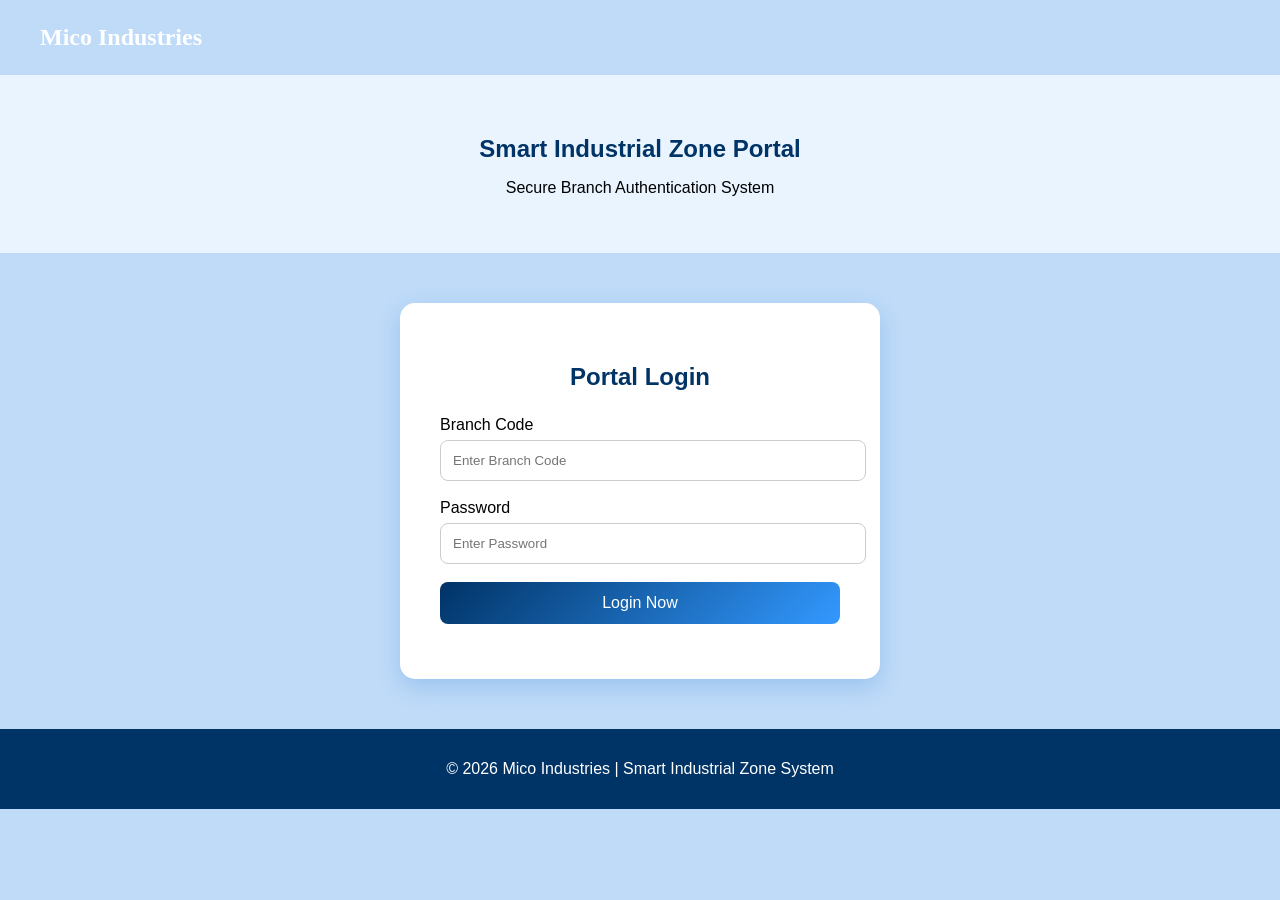
<file: home.html>
<!DOCTYPE html>
<html lang="en">

<head>
    <meta charset="UTF-8">
    <meta name="viewport" content="width=device-width, initial-scale=1.0">
    <title>Mico Industries | Home</title>

    <link rel="stylesheet" href="https://maxcdn.bootstrapcdn.com/bootstrap/4.5.2/css/bootstrap.min.css">

    <link rel="stylesheet" href="/home.css">
</head>

<body>

    <header class="navbar">
        <div class="logo">
            <h1 class="head1">Mico Industries</h1>
        </div>
        <div class="nav-links">
            <a href="#">Home</a>
            <a href="/login.html">Logout</a>
        </div>
    </header>

    <section class="main-container">

        <!-- FLEXBOX 1 -->
        <div class="flexbox carousel-box">

            <div id="carouselExampleIndicators" class="carousel slide" data-ride="carousel">

                <ol class="carousel-indicators">
                    <li data-target="#carouselExampleIndicators" data-slide-to="0" class="active"></li>
                    <li data-target="#carouselExampleIndicators" data-slide-to="1"></li>
                    <li data-target="#carouselExampleIndicators" data-slide-to="2"></li>
                </ol>

                <div class="carousel-inner">

                    <!-- Slide 1 -->
                    <div class="carousel-item active">
                        <div class="split-slide">

                            <div class="left-side">
                                <img src="https://res.cloudinary.com/dtjfuht2r/image/upload/v1772103575/cld-sample-5.png" class="d-block w-100" alt="Industry">
                            </div>

                           
                        </div>
                    </div>

                    <!-- Slide 2 -->
                    <div class="carousel-item">
                        <div class="about-slide">
                            <h2>About Our Mico</h2>
                            <p>
                                MICO Group is a diversified enterprise specializing
                                in innovative Pharmaceuticals, Biotech research,
                                and integrated Logistics solutions, committed to
                                advancing healthcare excellence through cutting-edge
                                industrial technology.
                            </p>
                        </div>
                    </div>

                    <!-- Slide 3 -->
                    <div class="carousel-item">
                        <div class="map-slide">
                            <img src="https://res.cloudinary.com/dtjfuht2r/image/upload/v1772104121/main-sample.png" class="d-block w-100" alt="Map">
                        </div>
                    </div>

                </div>

                <a class="carousel-control-prev" href="#carouselExampleIndicators" role="button" data-slide="prev">
                    <span class="carousel-control-prev-icon"></span>
                </a>

                <a class="carousel-control-next" href="#carouselExampleIndicators" role="button" data-slide="next">
                    <span class="carousel-control-next-icon"></span>
                </a>

            </div>
        </div>
         <div class="d-flex flex-row ">
            <div>
                <a href="/pharma.html">
                  <img src="https://res.cloudinary.com/dtjfuht2r/image/upload/v1772367052/cld-sample-3.png" class="imgs" />
                  </a>
            </div>
                <img src="https://res.cloudinary.com/dtjfuht2r/image/upload/v1772367119/cld-sample-2.png" class="imgs" />
        </div>
    <div class="d-flex flex-row ">
        <img src="https://res.cloudinary.com/dtjfuht2r/image/upload/v1772368410/cld-sample-4.png" class="imgs" />
    </div>

    </section>

    <footer>
        © 2026 Mico Industries | Smart Industrial Zone System
    </footer>

    <script src="https://code.jquery.com/jquery-3.5.1.slim.min.js"></script>
    <script src="https://cdn.jsdelivr.net/npm/popper.js@1.16.0/dist/umd/popper.min.js"></script>
    <script src="https://maxcdn.bootstrapcdn.com/bootstrap/4.5.2/js/bootstrap.min.js"></script>

    <script src="home.js"></script>

</body>
</html>
</file>
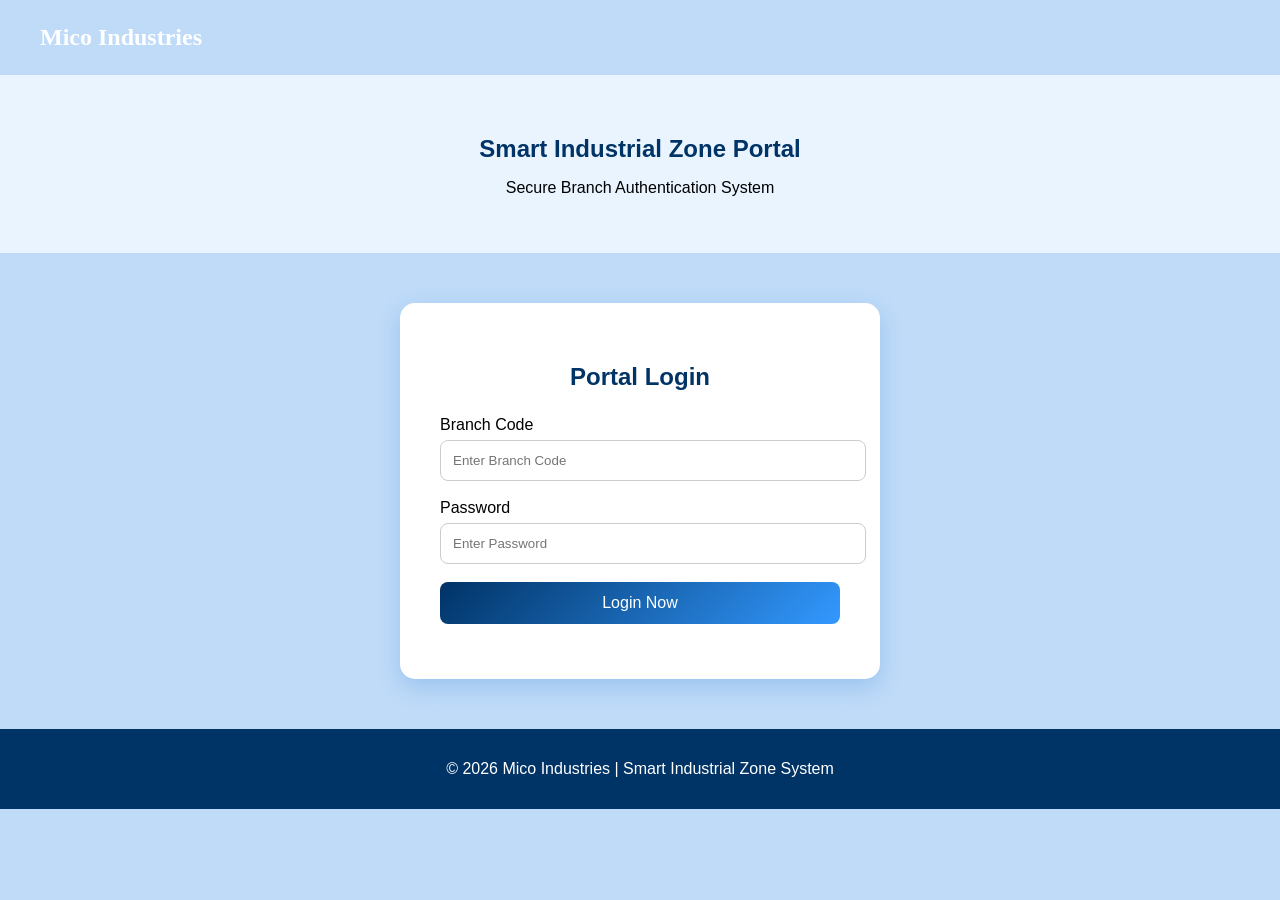
<file: login.html>
<!DOCTYPE html>
<html lang="en">
<head>
    <meta charset="UTF-8">
    <title>Mico Industries | Login</title>
    <meta name="viewport" content="width=device-width, initial-scale=1.0">

    <link rel="stylesheet" href="stylelogin.css">
</head>

<body>

<header class="navbar">
        <h1 class="h1">Mico Industries</h1>
</header>

<section class="hero">
    <div class="hero-content">
        <h2>Smart Industrial Zone Portal</h2>
        <p>Secure Branch Authentication System</p>
    </div>
</section>

<section class="form-section">
    <div class="form-container fade-in">

        <h2>Portal Login</h2>

        <!-- 🔥 ADD THIS LINE HERE -->
        <div id="app"></div>

        <form id="loginForm">

            <div class="form-group">
                <label>Branch Code</label>
                <input type="text"
                       id="loginBranch"
                       placeholder="Enter Branch Code"
                       required>
            </div>

            <div class="form-group">
                <label>Password</label>
                <input type="password"
                       id="loginPassword"
                       placeholder="Enter Password"
                       required>
            </div>

            <button type="submit" class="btn-primary">
                Login Now
            </button>

        </form>

        <div id="loginMessage"></div>

    </div>
</section>

<footer>
    <p>© 2026 Mico Industries | Smart Industrial Zone System</p>
</footer>

<script src="scriptlogin.js"></script>

</body>
</html>
</file>
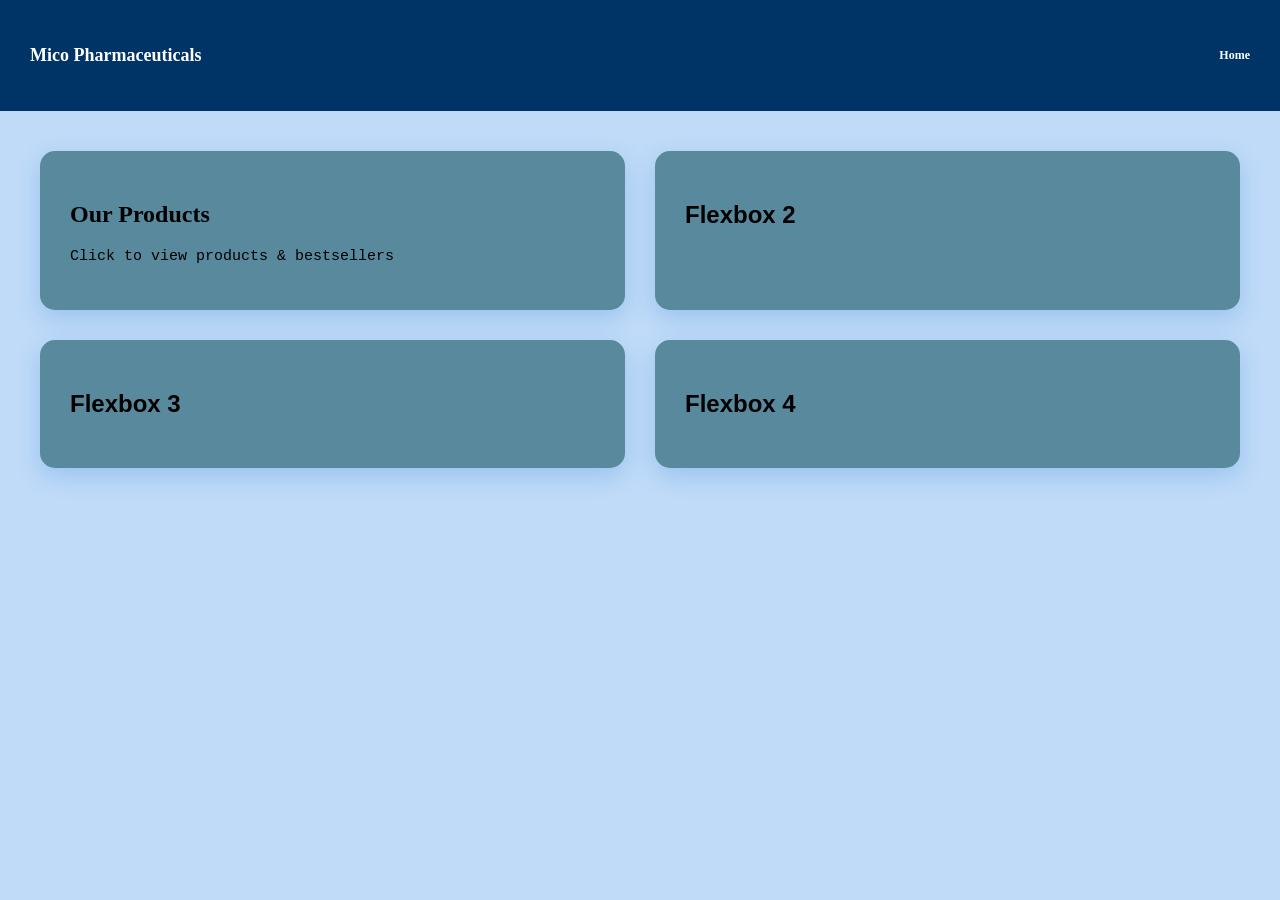
<file: pharma.html>
<!DOCTYPE html>
<html>

<head>
  <title>Mico Pharmaceuticals</title>
  <link rel="stylesheet" href="pharma.css">
</head>

<body>

  <nav class="navbar">
    <h1>Mico Pharmaceuticals</h1>
    <a href="/home.html">Home</a>
  </nav>
  <div class="container">

    <div class="flexbox" onclick="toggleProducts()">
        <h2 class="head1">Our Products</h2>
        <p class="para1">Click to view products & bestsellers</p>
    </div>

    <div class="flexbox">
        <h2>Flexbox 2</h2>
    </div>

    <div class="flexbox">
        <h2>Flexbox 3</h2>
    </div>

    <div class="flexbox">
        <h2>Flexbox 4</h2>
    </div>

    <!-- Tables will appear here -->
    <div id="productContent"></div>

  </div>
  <script src="pharma.js"></script>
</body>

</html>
</file>
<file: home.css>
body {
    margin: 0;
    font-family: Arial, sans-serif;
    background: #6caef06f;
}

/* NAVBAR */
.navbar {
    display: flex;
    justify-content: space-between;
    align-items: center;
    padding: 15px 40px;
    background-color: #003366;
    color: white;
    height: 10vh;
    font-family: Cambria, Cochin, Georgia, Times, 'Times New Roman', serif;
    font-size: 12px;
}

.nav-links a {
    color: white;
    text-decoration: none;
    margin-left: 20px;
    font-weight: bold;
}

.nav-links a:hover {
    text-decoration: underline;
}

/* MAIN CONTAINER */
.main-container {
    display: flex;
    flex-direction: column;
    align-items: center;
    gap: 25px;
    padding: 30px;
}

/* FLEXBOX */
.flexbox {
    width: 49%;
    background: white;
    padding: 20px;
    border-radius: 15px;
    box-shadow: 0 8px 20px rgba(0, 102, 204, 0.2);
}

/* CAROUSEL BOX */
.carousel-box {
    height: 380px;
}

/* SPLIT SLIDE */
.split-slide {
    display: flex;
    height: 320px;
}

.left-side {
    flex: 1;
}

.left-side img {
    height: 48vh;
    object-fit: cover;
    border-radius: 10px;
}

.right-side {
    flex: 1;
    background-color: #003366;
    color: white;
    display: flex;
    flex-direction: column;
    justify-content: start;
    align-items: center;
    border-radius: 10px;
    text-align: center;
}

/* ABOUT */
.about-slide {
    padding: 50px;
    text-align: center;
}

.about-slide h2 {
    color: #003366;
    margin-bottom: 15px;
}

/* MAP */
.map-slide img {
    height: 320px;
    object-fit: cover;
    border-radius: 10px;
}

/* SMALL BOXES */
.small-box {
    height: 120px;
    display: flex;
    justify-content: center;
    align-items: center;
    font-weight: bold;
    color: #003366;
    transition: 0.3s;
}

.small-box:hover {
    transform: translateY(-5px);
    box-shadow: 0 10px 25px rgba(0, 102, 204, 0.3);
}

/* FOOTER */
footer {
    text-align: center;
    padding: 15px;
    background: #003366;
    color: white;
}
.head1{
     color: #ffffff;
     font-family:monospace ;
     font-size: 20px;
     font-weight: 400;
}
.imgs {
    height: 35vh;
    width: 45vh;
    padding: 6px;
    margin: 6px;
}
.head1
{
    font-family: 'Times New Roman', Times, serif;
}
</file>
<file: stylelogin.css>
body {
    margin: 0;
    font-family: Arial, sans-serif;
    background:#6caef06f;;
}

/* Navbar */
.navbar {
    display: flex;
    justify-content: space-between;
    align-items: center;
    padding: 15px 40px;
    background: linear-gradient(135deg, #003366);
    color: white;
    height: 45px;
    font-size: 12px;
    font-family: 'Times New Roman', Times, serif;
}

.nav-links a {
    color: white;
    text-decoration: none;
    margin-left: 20px;
    font-weight: 300;
    font-size: 12px;
}

.nav-links a:hover {
    text-decoration: underline;
}

/* Hero Section */
.hero {
    text-align: center;
    padding: 40px 20px;
    background: #eaf4ff;
}

.hero h2 {
    color: #003366;
    margin-bottom: 10px;
}

/* Form Section */
.form-section {
    display: flex;
    justify-content: center;
    padding: 50px 20px;
}

.form-container {
    width: 400px;
    background: white;
    padding: 40px;
    border-radius: 15px;
    box-shadow: 0 8px 25px rgba(0, 102, 204, 0.2);
    text-align: center;
}

.form-container h2 {
    color: #003366;
    margin-bottom: 25px;
}

.form-group {
    text-align: left;
    margin-bottom: 18px;
}

.form-group label {
    display: block;
    margin-bottom: 6px;
    font-weight: 500;
}

.form-group input {
    width: 100%;
    padding: 12px;
    border-radius: 8px;
    border: 1px solid #ccc;
    transition: 0.3s;
}

.form-group input:focus {
    border-color: #003366;
    outline: none;
    box-shadow: 0 0 5px rgba(0,102,204,0.4);
}

/* Button */
.btn-primary {
    width: 100%;
    padding: 12px;
    border: none;
    border-radius: 8px;
    background: linear-gradient(135deg, #003366, #3399ff);
    color: white;
    font-size: 16px;
    cursor: pointer;
    transition: 0.3s;
}

.btn-primary:hover {
    transform: translateY(-2px);
    box-shadow: 0 6px 15px rgba(0,102,204,0.4);
}

/* Message */
#loginMessage {
    margin-top: 15px;
    font-weight: bold;
}

/* Footer */
footer {
    text-align: center;
    padding: 15px;
    background: #003366;
    color: white;
}
.h1
{
    font-family: Georgia, 'Times New Roman', Times, serif;
}

/* Fade Animation */
.fade-in {
    animation: fadeIn 1s ease-in;
}
@keyframes fadeIn {
    from { opacity: 0; transform: translateY(10px); }
    to { opacity: 1; transform: translateY(0); }
}
</file>
<file: pharma.css>
body{
margin:0;
font-family:Arial;
background:#6caef06f;
}
.full-table-layout{
display:grid;
grid-template-columns:2.5fr 1.5fr;
gap:10px;
width:100%;
align-items:start;
justify-content: center;
}
.glass-card{
width:80%;
align-items: end;
}
.table-layout{
display:grid;
grid-template-columns:3fr 1fr;
gap:15px;
width:100%;
align-items:start;
}

.navbar{
background:#003366;
color:white;
padding:15px 30px;
display:flex;
justify-content:space-between;
align-items:center;
height: 9vh;
font-family: Georgia, 'Times New Roman', Times, serif;
font-size: 12px;
}

.navbar a{
color:white;
text-decoration:none;
font-weight:bold;
}

.container{
padding:40px;
display:grid;
grid-template-columns:1fr 1fr;
grid-auto-rows:auto;
gap:30px;
}

.flexbox{
background:#59899d;
padding:30px;
border-radius:15px;
box-shadow:0 8px 25px rgba(0,102,204,0.2);
cursor:pointer;
transition:0.3s;
}

.flexbox:hover{
transform:scale(1.03);
}

.hidden{
display:none;
}

table{
width:100%;
border-collapse:collapse;
margin-top:15px;
}

th{
background:#003366;
color:white;
padding:10px;
}

td{
padding:10px;
border:1px solid #ddd;
text-align:center;
}
.head1
{
    font-family: 'Times New Roman', Times, serif;
}
.para1
{
    font-size: 15px;
    color: black;
    font-family: 'Courier New', Courier, monospace;
}
.h2
{
    font-family: monospace;
    font-size: 22px;
}
/* ========== GLASS CARD EFFECT ========== */
.glass-card {
    background: rgba(255,255,255,0.35);
    backdrop-filter: blur(15px);
    -webkit-backdrop-filter: blur(15px);
    border-radius: 18px;
    padding: 25px;
    box-shadow: 0 15px 35px rgba(0,51,102,0.15);
    transition: 0.4s ease;
}

.glass-card:hover {
    transform: translateY(-8px);
}

/* ========== PREMIUM BUTTON ========== */
.premium-btn {
    padding: 12px 25px;
    background: linear-gradient(135deg,#003366,#3399ff);
    border: none;
    border-radius: 10px;
    color: white;
    font-size: 16px;
    cursor: pointer;
    transition: 0.3s;
}

.premium-btn:hover {
    transform: translateY(-4px);
    box-shadow: 0 10px 25px rgba(0,102,204,0.4);
}

/* ========== ANIMATION ========== */
@keyframes fadeSlide {
    from {
        opacity: 0;
        transform: translateY(30px);
    }
    to {
        opacity: 1;
        transform: translateY(0);
    }
}

/* ========== LOADER ========== */
.loader-wrapper {
    text-align: center;
    padding: 40px;
}

.loader {
    border: 6px solid #e6f2ff;
    border-top: 6px solid #003366;
    border-radius: 50%;
    width: 50px;
    height: 50px;
    margin: 0 auto 15px;
    animation: spin 1s linear infinite;
}

@keyframes spin {
    100% { transform: rotate(360deg); }
}

/* ========== PREMIUM HEADER STYLE ========== */
.section-title {
    color: #003366;
    margin-bottom: 15px;
    font-weight: bold;
}

/* ========== RESPONSIVE ========== */
@media (max-width: 992px) {
    .table-box {
        width: 100%;
    }
}
/* RIGHT SIDE TABLE POSITION */
.table-wrapper {
    display: flex;
    gap: 40px;
    justify-content: space-between;
    flex-wrap: nowrap;
}
.hideFlex{
display:none;
}
/* when tables open */
.bestseller-table{
max-width:400px;
margin:auto;
}
.bestseller-table table{
font-size:14px;
max-width:520px;
margin-left:-40px;
}
.full-table-layout > div:last-child{
max-width:420px;
}
</file>
